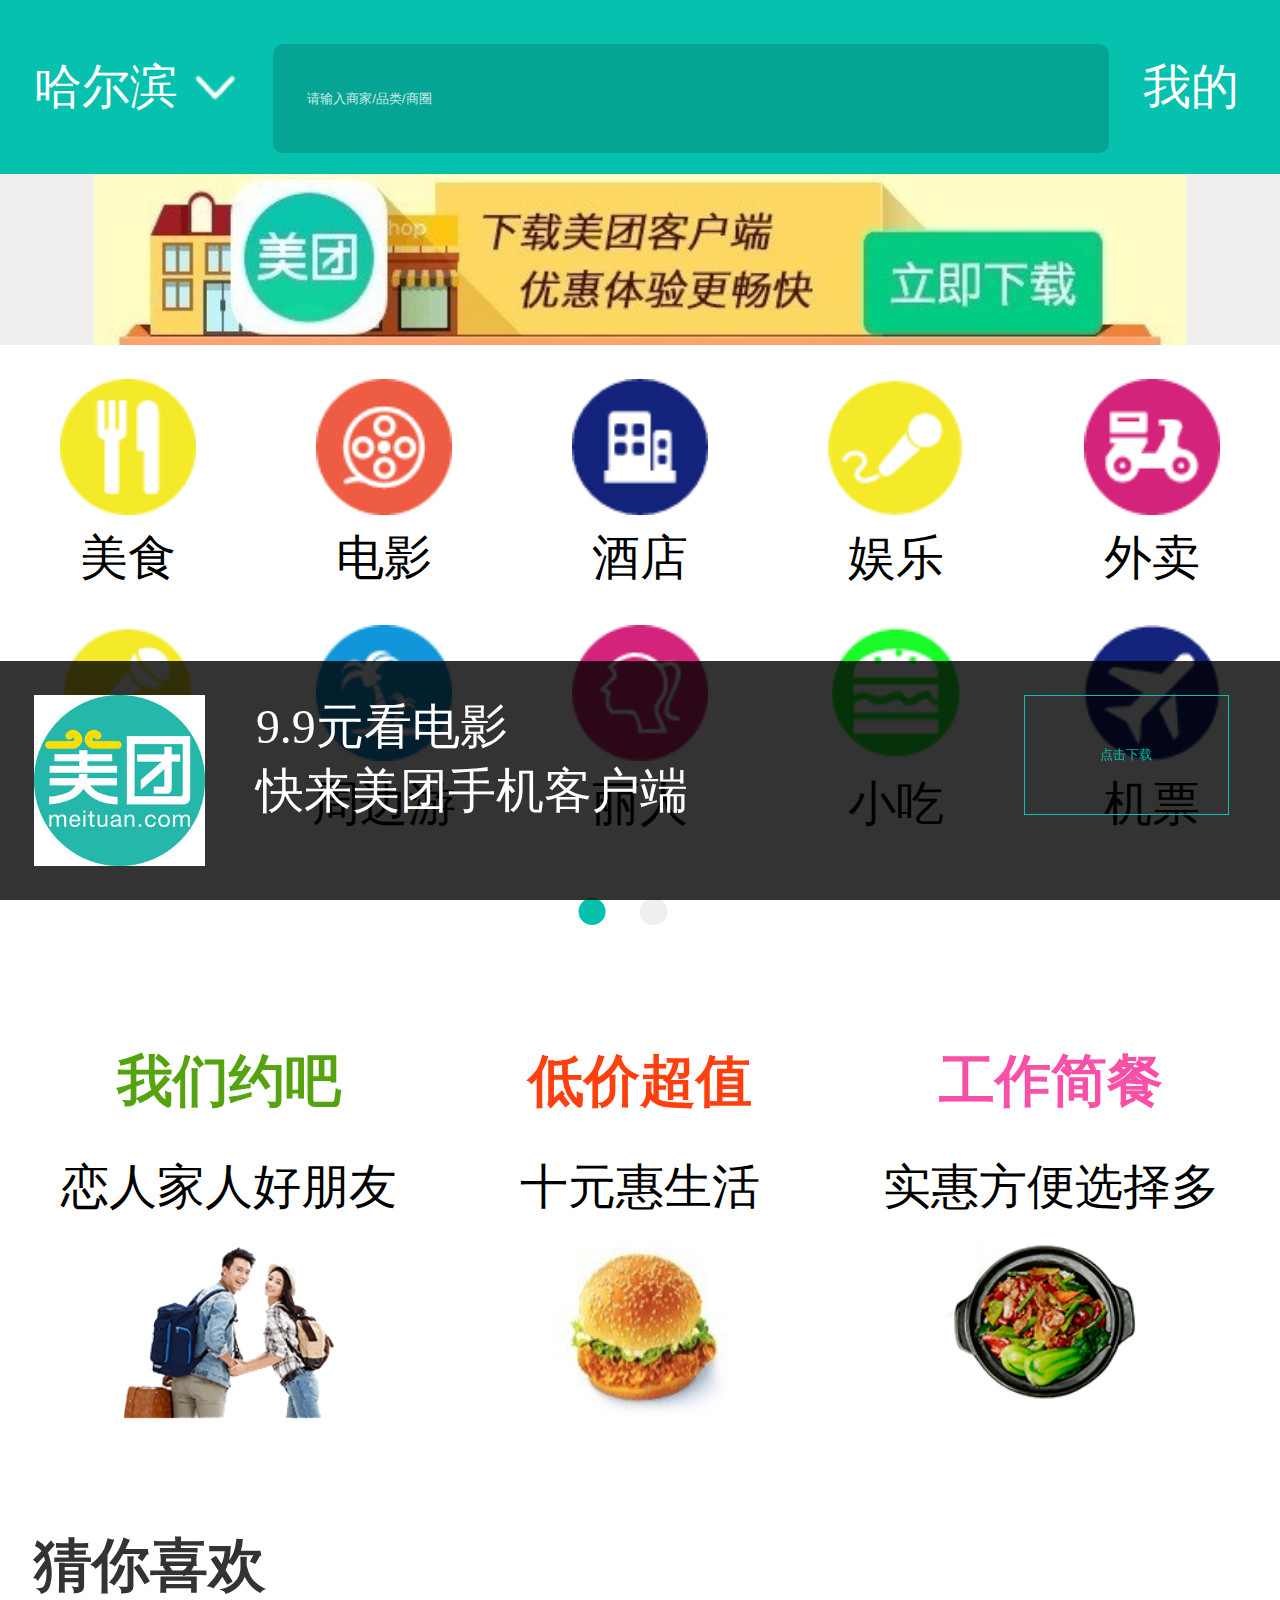
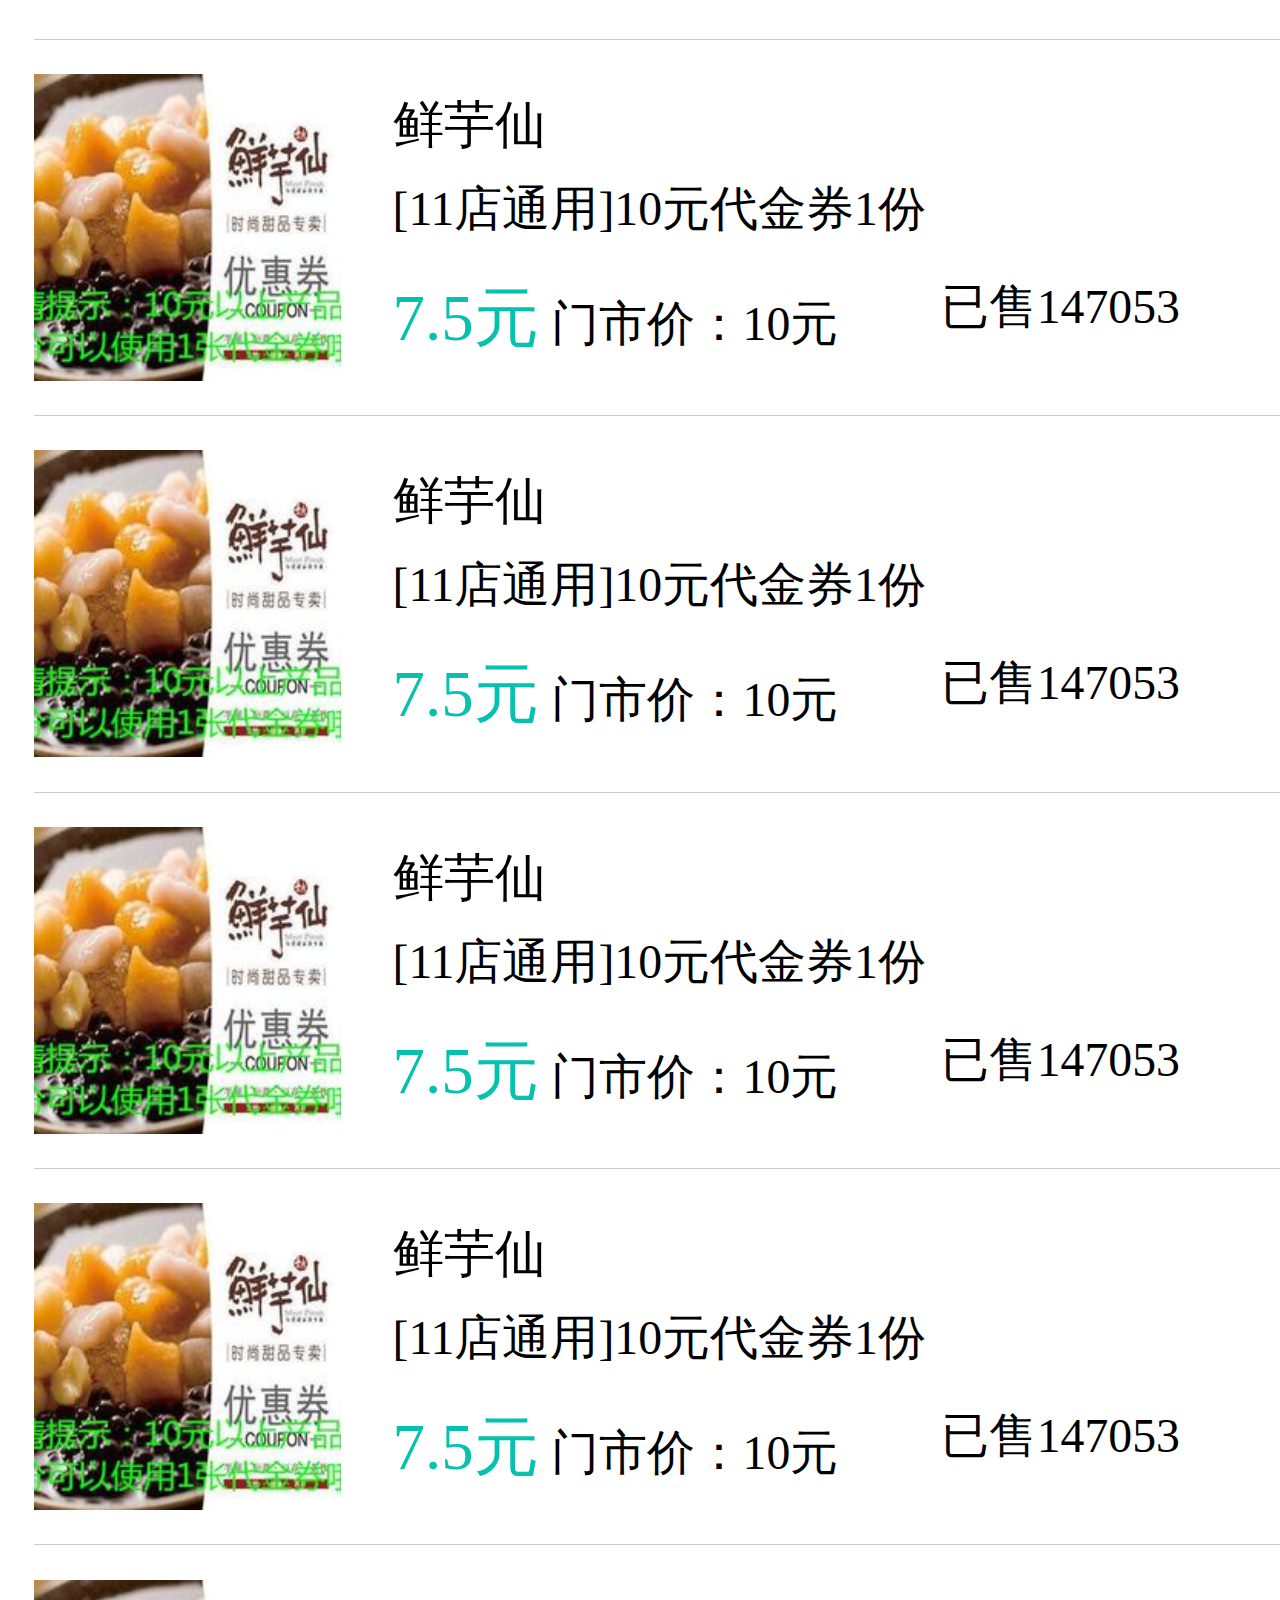
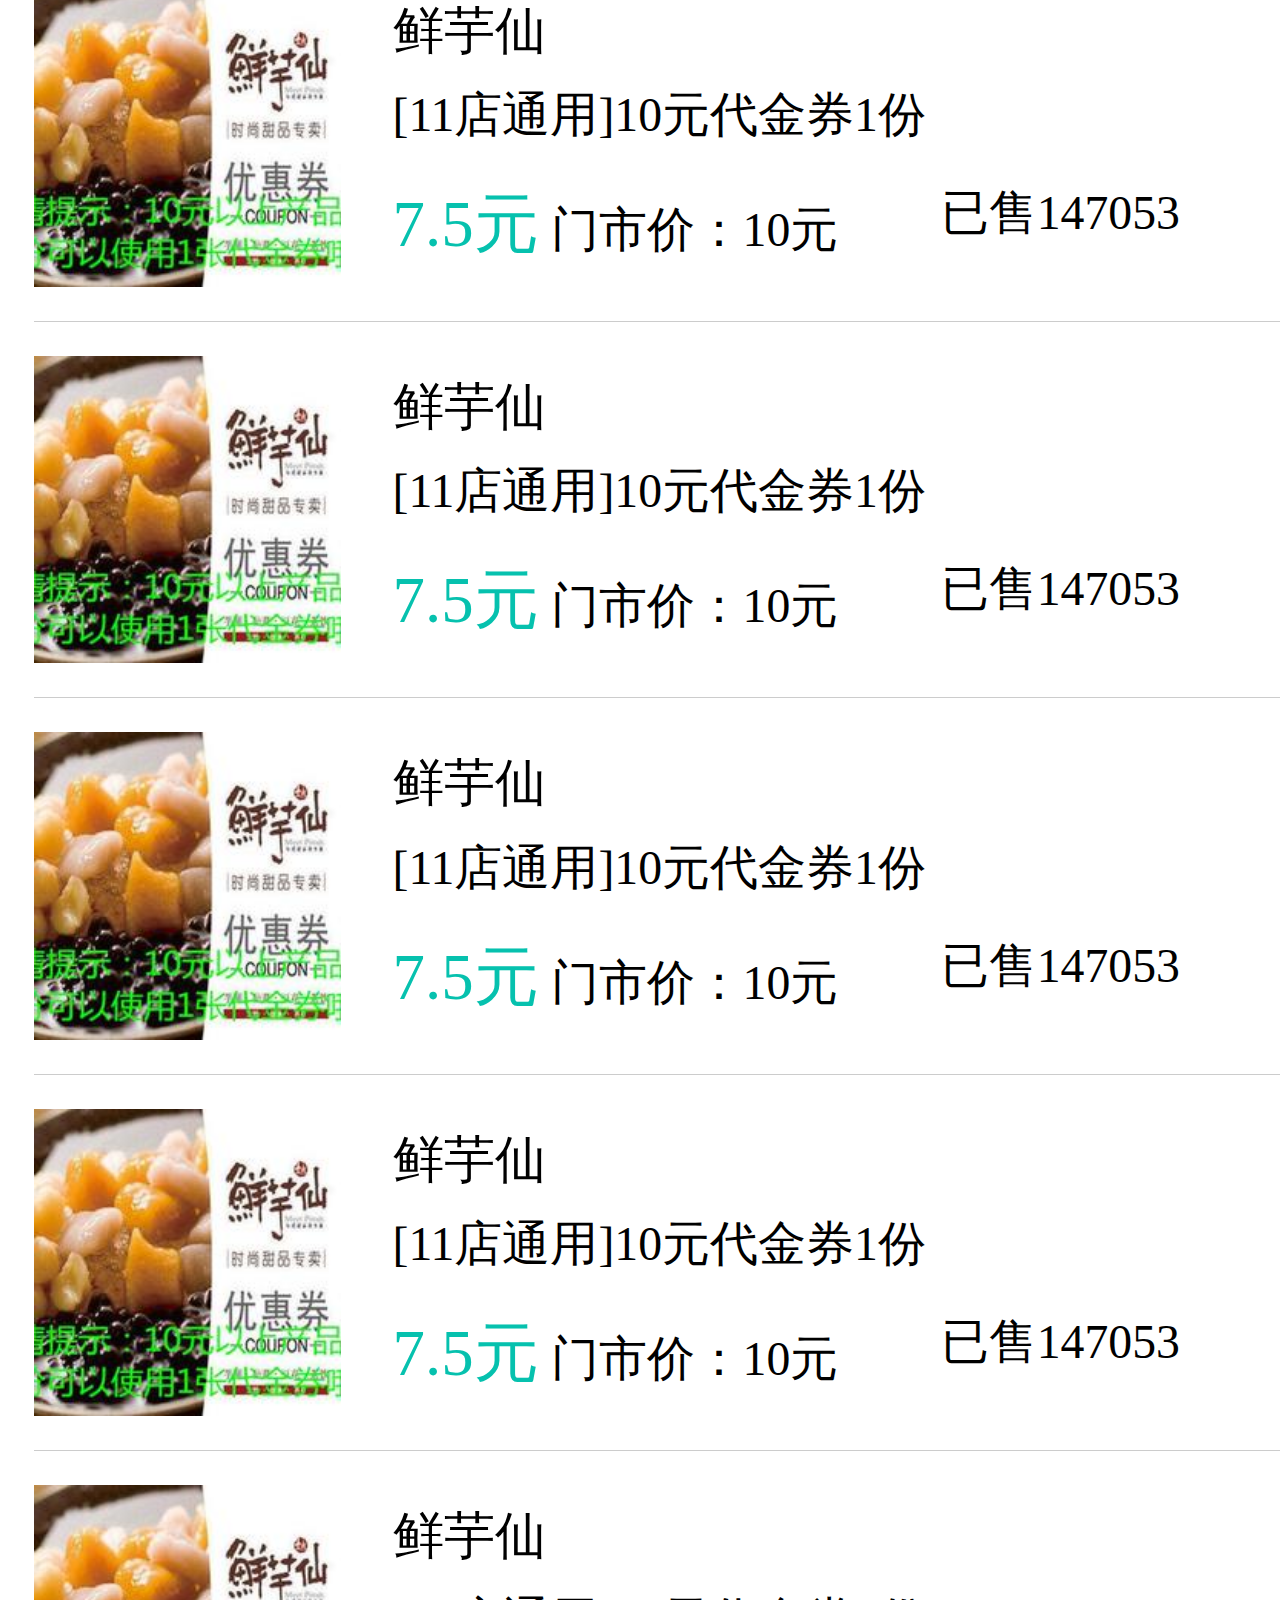
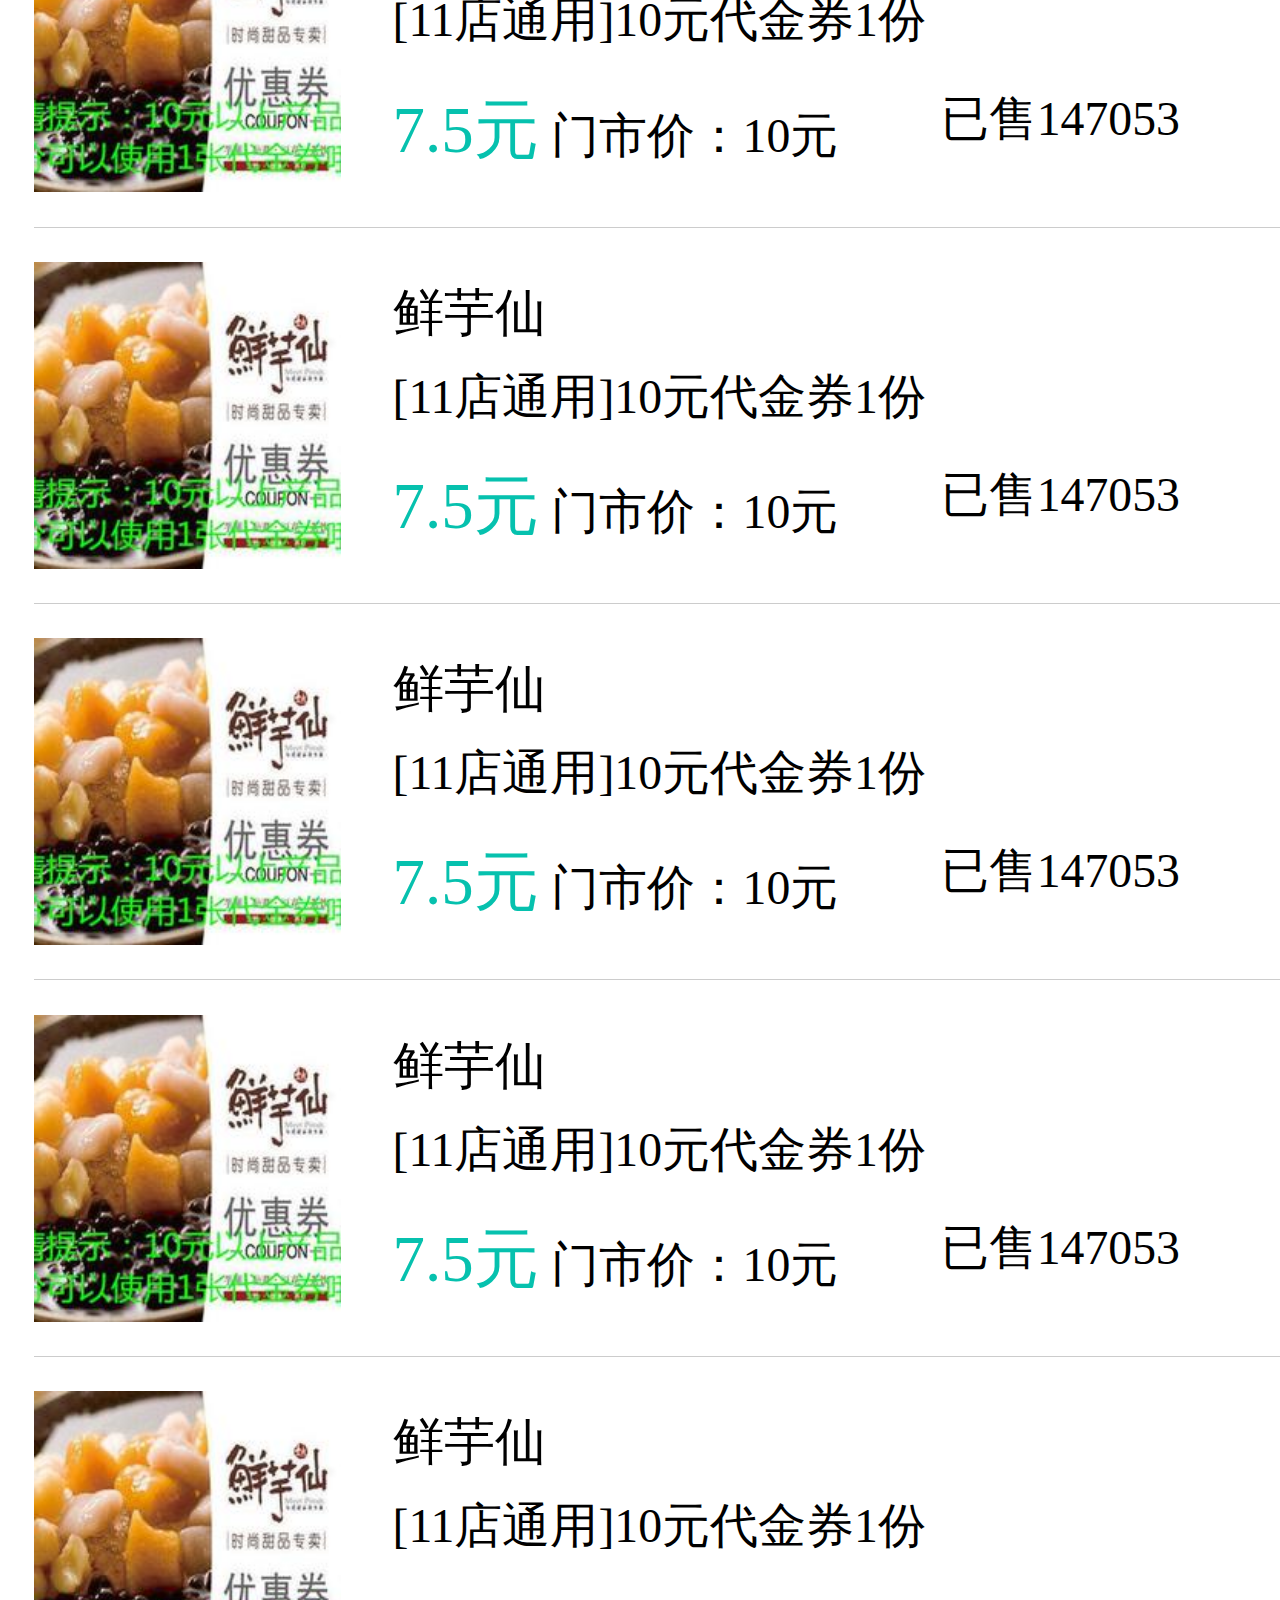
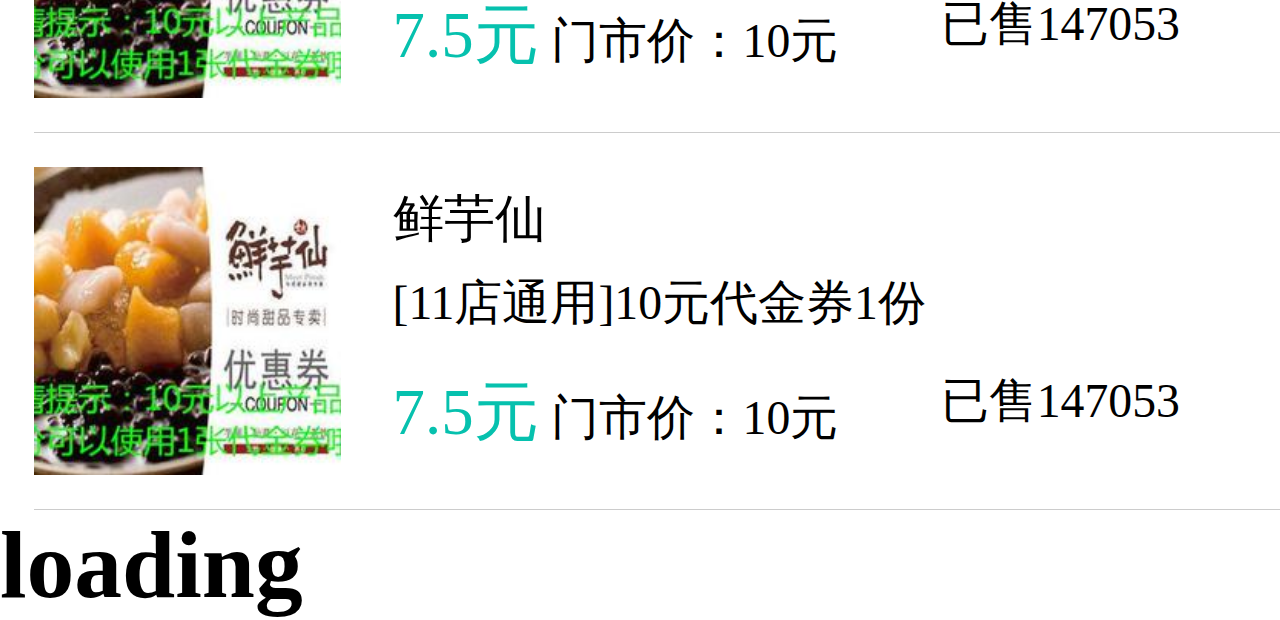
<file: index.html>
<!DOCTYPE html>
<html lang="en">
<head>
    <meta charset="UTF-8">
    <title>路路的美团</title>
    <meta name="viewport"
          content="width=device-width, user-scalable=no, initial-scale=1.0, maximum-scale=1.0, minimum-scale=1.0">

    <link rel="shortcut icon" href="img/favicon.ico" />
    <link rel="stylesheet" href="css/common.css">
    <link rel="stylesheet" href="css/index.css">
</head>
<body>
<div id="header">
    <div id="city">
       哈尔滨
    </div>
<div id="search">
    <input type="text" placeholder="请输入商家/品类/商圈">
</div>
    <div id="mine">
        <span>我的</span>
    </div>
</div>
<div class="clear"></div>
<div id="banner">
</div><div id="guide">
    <ul>
        <li>
            <img src="img/meishi.png" alt="">
            <p>美食</p>
        </li>
        <li>
            <img src="img/dianying.png" alt="">
            <p>电影</p>
        </li>
        <li>
            <img src="img/jiudian.png" alt="">
            <p>酒店</p>
        </li>
        <li>
            <img src="img/yule.png" alt="">
            <p>娱乐</p>
        </li>
        <li>
            <img src="img/waimai.png" alt="">
            <p>外卖</p>
        </li>

        <li>
            <img src="img/meishi.png" alt="">
            <p>美食</p>
        </li>
        <li>
            <img src="img/dianying.png" alt="">
            <p>电影</p>
        </li>
        <li>
            <img src="img/jiudian.png" alt="">
            <p>酒店</p>
        </li>
        <li>
            <img src="img/yule.png" alt="">
            <p>娱乐</p>
        </li>
        <li>
            <img src="img/waimai.png" alt="">
            <p>外卖</p>
        </li>
        <li>
            <img src="img/ktv.png" alt="">
            <p>KTV</p>
        </li>
        <li>
            <img src="img/zhoubianyou.png" alt="">
            <p>周边游</p>
        </li>
        <li>
            <img src="img/liren.png" alt="">
            <p>丽人</p>
        </li>
        <li>
            <img src="img/xiaochi.png" alt="">
            <p>小吃</p>
        </li>
        <li>
            <img src="img/jipiao.png" alt="">
            <p>机票</p>
        </li>
        <li>
            <img src="img/ktv.png" alt="">
            <p>KTV</p>
        </li>
        <li>
            <img src="img/zhoubianyou.png" alt="">
            <p>周边游</p>
        </li>
        <li>
            <img src="img/liren.png" alt="">
            <p>丽人</p>
        </li>
        <li>
            <img src="img/xiaochi.png" alt="">
            <p>小吃</p>
        </li>
        <li>
            <img src="img/jipiao.png" alt="">
            <p>机票</p>
        </li>
    </ul>
    <div id="nav">
        <span id="left" class="active"></span>
        <span id="right"></span>
    </div>
</div>
<div id="activity">
    <div>
        <h3 class="friend">我们约吧</h3>
        <p>恋人家人好朋友</p>
        <img src="img/activity1.png" alt="">
    </div>
    <div>
        <h3 class="low-price">低价超值</h3>
        <p>十元惠生活</p>
        <img src="img/activity2.jpg" alt="">
    </div>
    <div>
        <h3 class="quick-meal">工作简餐</h3>
        <p>实惠方便选择多</p>
        <img src="img/activity3.png" alt="">
    </div>
</div>
<div id="guess">
    <h3>猜你喜欢</h3>
    <ul id="menu">
        <li>
            <img src="img/xianyuxian.jpg" alt="" class="brand">
            <div class="detail">
                <p class="detail-name">鲜芋仙</p>
                <p class="detail-desc">[11店通用]10元代金券1份</p>
                <div>
                    <span class="price">7.5元</span>
                    <span>门市价：10元</span>
                    <span class="sold">已售147053</span>
                </div>
            </div>
        </li>
        <li>
            <img src="img/xianyuxian.jpg" alt="" class="brand">
            <div class="detail">
                <p class="detail-name">鲜芋仙</p>
                <p class="detail-desc">[11店通用]10元代金券1份</p>
                <div>
                    <span class="price">7.5元</span>
                    <span>门市价：10元</span>
                    <span class="sold">已售147053</span>
                </div>
            </div>
        </li>
        <li>
            <img src="img/xianyuxian.jpg" alt="" class="brand">
            <div class="detail">
                <p class="detail-name">鲜芋仙</p>
                <p class="detail-desc">[11店通用]10元代金券1份</p>
                <div>
                    <span class="price">7.5元</span>
                    <span>门市价：10元</span>
                    <span class="sold">已售147053</span>
                </div>
            </div>
        </li>
        <li>
            <img src="img/xianyuxian.jpg" alt="" class="brand">
            <div class="detail">
                <p class="detail-name">鲜芋仙</p>
                <p class="detail-desc">[11店通用]10元代金券1份</p>
                <div>
                    <span class="price">7.5元</span>
                    <span>门市价：10元</span>
                    <span class="sold">已售147053</span>
                </div>
            </div>
        </li>
        <li>
            <img src="img/xianyuxian.jpg" alt="" class="brand">
            <div class="detail">
                <p class="detail-name">鲜芋仙</p>
                <p class="detail-desc">[11店通用]10元代金券1份</p>
                <div>
                    <span class="price">7.5元</span>
                    <span>门市价：10元</span>
                    <span class="sold">已售147053</span>
                </div>
            </div>
        </li>
        <li>
            <img src="img/xianyuxian.jpg" alt="" class="brand">
            <div class="detail">
                <p class="detail-name">鲜芋仙</p>
                <p class="detail-desc">[11店通用]10元代金券1份</p>
                <div>
                    <span class="price">7.5元</span>
                    <span>门市价：10元</span>
                    <span class="sold">已售147053</span>
                </div>
            </div>
        </li>
        <li>
            <img src="img/xianyuxian.jpg" alt="" class="brand">
            <div class="detail">
                <p class="detail-name">鲜芋仙</p>
                <p class="detail-desc">[11店通用]10元代金券1份</p>
                <div>
                    <span class="price">7.5元</span>
                    <span>门市价：10元</span>
                    <span class="sold">已售147053</span>
                </div>
            </div>
        </li>
        <li>
            <img src="img/xianyuxian.jpg" alt="" class="brand">
            <div class="detail">
                <p class="detail-name">鲜芋仙</p>
                <p class="detail-desc">[11店通用]10元代金券1份</p>
                <div>
                    <span class="price">7.5元</span>
                    <span>门市价：10元</span>
                    <span class="sold">已售147053</span>
                </div>
            </div>
        </li>
        <li>
            <img src="img/xianyuxian.jpg" alt="" class="brand">
            <div class="detail">
                <p class="detail-name">鲜芋仙</p>
                <p class="detail-desc">[11店通用]10元代金券1份</p>
                <div>
                    <span class="price">7.5元</span>
                    <span>门市价：10元</span>
                    <span class="sold">已售147053</span>
                </div>
            </div>
        </li>
        <li>
            <img src="img/xianyuxian.jpg" alt="" class="brand">
            <div class="detail">
                <p class="detail-name">鲜芋仙</p>
                <p class="detail-desc">[11店通用]10元代金券1份</p>
                <div>
                    <span class="price">7.5元</span>
                    <span>门市价：10元</span>
                    <span class="sold">已售147053</span>
                </div>
            </div>
        </li>
        <li>
            <img src="img/xianyuxian.jpg" alt="" class="brand">
            <div class="detail">
                <p class="detail-name">鲜芋仙</p>
                <p class="detail-desc">[11店通用]10元代金券1份</p>
                <div>
                    <span class="price">7.5元</span>
                    <span>门市价：10元</span>
                    <span class="sold">已售147053</span>
                </div>
            </div>
        </li>
        <li>
            <img src="img/xianyuxian.jpg" alt="" class="brand">
            <div class="detail">
                <p class="detail-name">鲜芋仙</p>
                <p class="detail-desc">[11店通用]10元代金券1份</p>
                <div>
                    <span class="price">7.5元</span>
                    <span>门市价：10元</span>
                    <span class="sold">已售147053</span>
                </div>
            </div>
        </li>
        <li>
            <img src="img/xianyuxian.jpg" alt="" class="brand">
            <div class="detail">
                <p class="detail-name">鲜芋仙</p>
                <p class="detail-desc">[11店通用]10元代金券1份</p>
                <div>
                    <span class="price">7.5元</span>
                    <span>门市价：10元</span>
                    <span class="sold">已售147053</span>
                </div>
            </div>
        </li>
        <li>
            <img src="img/xianyuxian.jpg" alt="" class="brand">
            <div class="detail">
                <p class="detail-name">鲜芋仙</p>
                <p class="detail-desc">[11店通用]10元代金券1份</p>
                <div>
                    <span class="price">7.5元</span>
                    <span>门市价：10元</span>
                    <span class="sold">已售147053</span>
                </div>
            </div>
        </li>
    </ul>
</div>
<div id="footer">
    <img src="img/meituan.jpg" alt="" class="logo">
    <div>
        <p>9.9元看电影</p>
        <p>快来美团手机客户端</p>
    </div>
    <button class="download">点击下载</button>
</div>
<script src="javascript/rem.js"></script>
<script src="javascript/jquery-1.12.4.js"></script>
<script src="javascript/jquery.mobile-1.4.5.js"></script>
<script src="javascript/index.js"></script>
</body>
</html>
</file>
<file: css/common.css>
/*通用样式*/


*{
    margin:0;
    padding:0;
}
a{
    text-decoration: none;
}
li{
    list-style: none;
}

/*a标签包img在早期ie里有1像素的蓝色边框*/

img{
    border:0;
}

/*通用样式结束*/

/*字体文件网站 iconfont*/
body{
    font-size: 0.28rem;
}
</file>
<file: css/index.css>
.clear{
    clear: both;
}
#header{
    height: 1.02rem;
    background-color: #06c1ae;
    line-height:1.02rem;
    display: -webkit-box;
}
#city{
    width:1.2rem;
    background: url("../img/downarrow.png")  no-repeat 0.9rem center;
    background-size: 0.32rem 0.32rem;
    color: #fff;
    margin:0 0.2rem;
}
#mine{
    color: #fff;
    width:0.6rem;
    margin:0 0.2rem;
}
#search{
    -webkit-box-flex:1;
}
#search input{
    width: 100%;
    height:0.64rem;
    border-radius: 0.06rem;
    outline:none;
    border:0;
    background: #05a494;
    text-indent: 0.2rem;
    color:#fff;
}
#search input::-webkit-input-placeholder{
    color:#fff;
    opacity:0.8;
}
#banner{
    height:1rem;
    background:#f0efed url(../img/banner.jpg) no-repeat center;
    /*-webkit-background-size:6.4rem 1rem;*/
    background-size: 6.4rem 1rem;
}
#guide{
    width:100%;
    height:3.6rem;
    overflow: hidden;
    position:relative;

}
#guide ul{
    width:200%;
    height:100%;
    position:absolute;
    top:0;
    left:0;
    transition: all 0.5s ease;
}
#guide img{
    width:0.8rem;
    height:0.8rem;
}
#guide li{
    text-align: center;
    width:10%;
    float:left;
    margin-top:0.2rem;
}
#nav{
    position: absolute;
    bottom:0.2rem;
    /*块级元素在块级元素中居中 在不知道自身宽度的情况下*/
    left:50%;
    transform: translateX(-50%);
}
#nav span{
    width:0.16rem;
    height:0.16rem;
    border-radius: 50%;
    float: left;
    background-color:  #f0efee;
    margin-right: 0.2rem;
}
#nav span.active{
    background-color: #06c1ae;
}

#activity{
    display:-webkit-box;
    text-align:center;
    margin:0.3rem 0;
    background-color: #ffffff;
}
#activity div{
    -webkit-box-flex:1;
}
#activity img{
    width: 1.24rem;
    height: 1.24rem;
}
#activity .friend{
    color:#55a40f;

}
#activity .low-price{
    color:#ff3f0d;
}
#activity .quick-meal{
    color:#f84fa7;
}
#activity h3{
    margin:0.2rem 0;
}
#guess{
    background: #ffffff;
    padding-left:0.2rem;
}
#guess h3{
    color:#333;
    font-size: .34rem;
    border-bottom:1px solid #ccc;
    padding:0.2rem 0;
}

#menu .brand{
    width: 1.8rem;
    height: 1.8rem;
    float: left;
}
#menu li{
    height: 1.8rem;
    padding: 0.2rem 0;
    border-bottom: 1px solid #ccc;
}
#menu .detail{
    float: left;
    margin-left: 0.3rem;
}
#menu .detail-name{
    font-size: .3rem;
    font-weight: 400;
    padding: 0.1rem 0;
}
#menu .price{
    font-size:.38rem;
    color: #06c1ae;
}
#menu .detail-desc{
    margin-bottom: 0.2rem;
}
#menu .sold{
    float: right;
    margin-left: 0.6rem;
}

#footer{
    width: 100%;
    height: 1rem;
    padding: 0.2rem 0;
    background: rgba(0,0,0,0.8);
    position: fixed;
    bottom: 0;
    display: -webkit-box;
}
#footer .logo{
    width: 1rem;
    height: 1rem;
    margin-left: 0.2rem;
}
#footer img, #footer div, #footer button{
    -webkit-box-flex: 1;
}
#footer p{
    color: #fff;
    margin-left:0.3rem;
}
#footer .download{
    width: 1.2rem;
    height: 0.7rem;
    background-color: transparent;
    border: 1px solid #06c1ae;
    color: #06c1ae;
    padding: 0;
    text-shadow: none;
    margin-right: 0.3rem;
}
</file>
